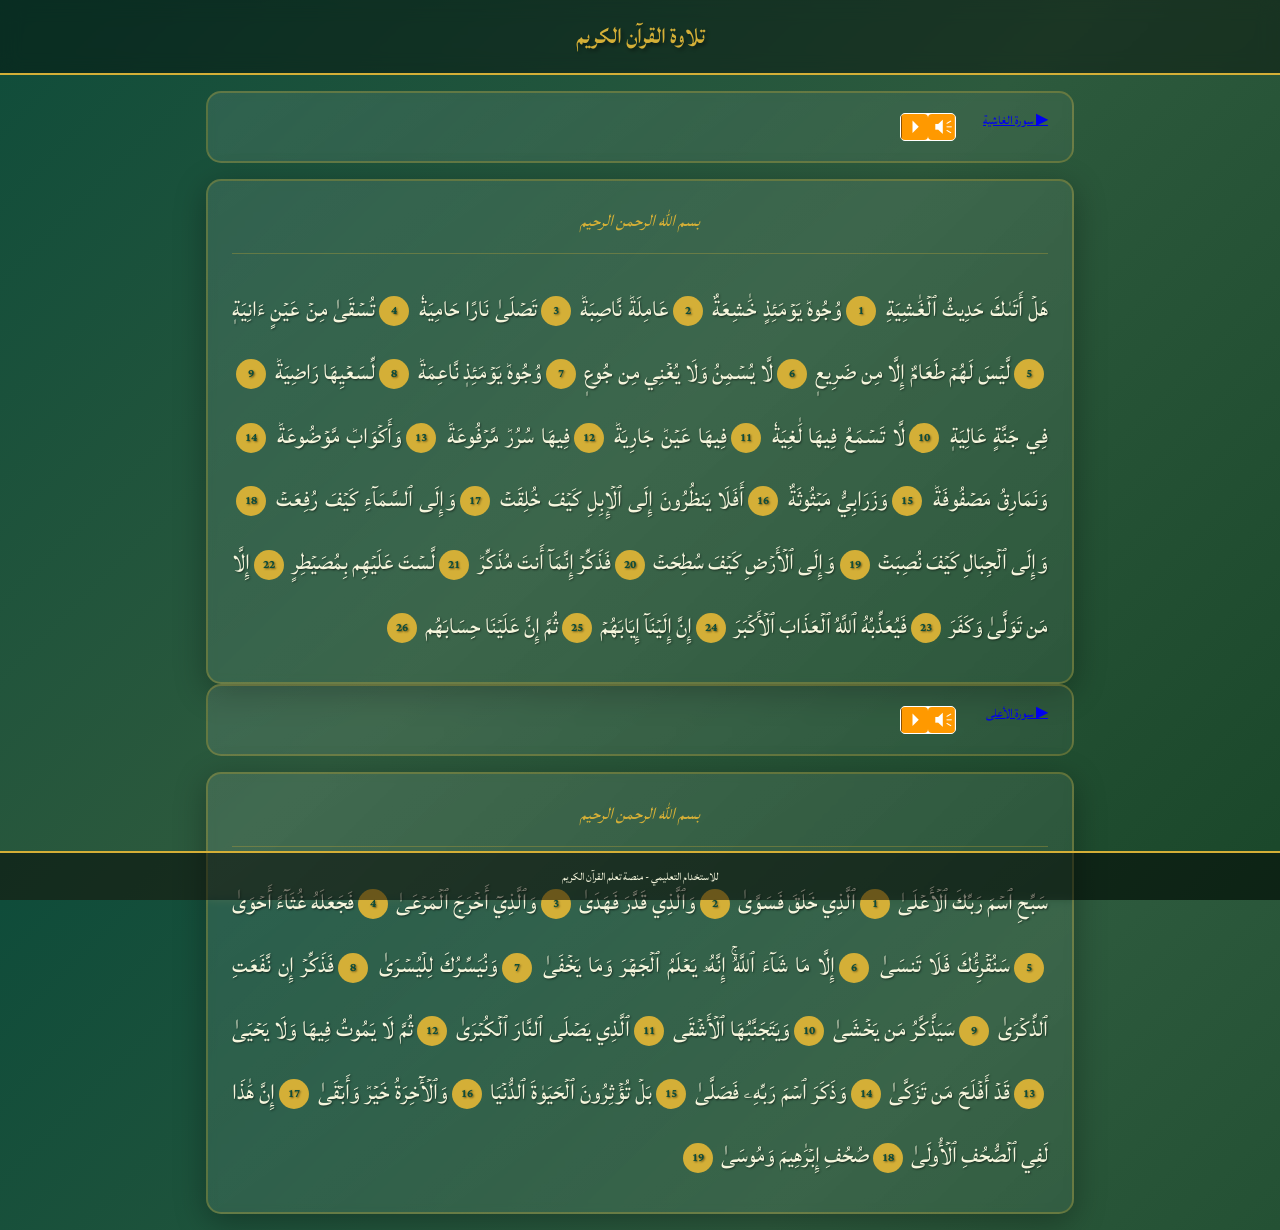
<file: index.html>
<!DOCTYPE html>
<html lang="ar" dir="rtl">
<head>
    <meta charset="UTF-8">
    <meta http-equiv="Cache-Control" content="no-cache, no-store, must-revalidate">
    <meta http-equiv="Pragma" content="no-cache">
    <meta http-equiv="Expires" content="0">
    <meta name="viewport" content="width=device-width, initial-scale=1.0">
    <title>سورة الغاشية - تلاوة القرآن الكريم</title>
    <link rel="preconnect" href="https://fonts.googleapis.com">
    <link rel="preconnect" href="https://fonts.gstatic.com" crossorigin>
    <link href="https://fonts.googleapis.com/css2?family=Lateef:wght@400;600;700&family=Amiri:wght@400;700&display=swap" rel="stylesheet">
    <link rel="stylesheet" type="text/css" href="css/jquery.mb.miniAudioPlayer.css" title="style" media="screen"/>
    <script src="https://ajax.googleapis.com/ajax/libs/jquery/2.1.4/jquery.js"></script>
    <script type="text/javascript" src="jquery.jplayer.min.js"></script>
    <script type="text/javascript" src="jquery.mb.miniAudioPlayer.js"></script>
    <style>
        :root {
            --primary-dark: #0f4c3a;
            --primary-med: #2d5a3d;
            --primary-light: #1a472a;
            --gold: #d4af37;
            --gold-light: #f4e67c;
            --bg-cream: #f5f5dc;
            --text-dark: #1a1a1a;
        }

        html {
            height: 100%;
        }

        * {
            margin: 0;
            padding: 0;
            box-sizing: border-box;
        }

        body {
            min-height: 100%;
            width: 100%;
            height: 100%;
            background: linear-gradient(135deg, var(--primary-dark) 0%, var(--primary-med) 50%, var(--primary-light) 100%);
            color: var(--bg-cream);
            font-family: 'Lateef', 'Amiri', serif;
            padding-bottom: 80px;
        }

        header {
            background: rgba(0, 0, 0, 0.4);
            backdrop-filter: blur(10px);
            border-bottom: 2px solid var(--gold);
            padding: 1rem;
            text-align: center;
        }

        header h1 {
            color: var(--gold);
            font-size: 1.8rem;
            font-weight: 700;
            text-shadow: 2px 2px 4px rgba(0,0,0,0.5);
        }

        .container {
            max-width: 900px;
            margin: 0 auto;
            padding: 1rem;
        }

        .surah-header {
            background: linear-gradient(145deg, rgba(255,255,255,0.1), rgba(255,255,255,0.05));
            border: 2px solid rgba(212, 175, 55, 0.3);
            border-radius: 15px;
            padding: 1rem 1.5rem;
            margin-bottom: 1rem;
            backdrop-filter: blur(5px);
            min-height: 60px;
            display: flex;
            align-items: center;
        }

        .surah-title-row {
            display: flex;
            align-items: center;
            gap: 0.75rem;
            flex-wrap: wrap;
        }

        .surah-name {
            font-size: 1.6rem;
            color: var(--gold);
            font-weight: 700;
        }

        .audio-player {
            height: 36px !important;
            width: 90px !important;
            display: inline-block !important;
        }

        .audio-player.mbMiniPlayer {
            display: inline-block !important;
            visibility: visible !important;
        }

.playerTable {
            display: inline-flex;
            align-items: center;
            gap: 2px;
        }

        .mbMiniPlayer {
            display: inline-block !important;
            visibility: visible !important;
            opacity: 1 !important;
        }

        .mbMiniPlayer .playerTable {
            visibility: visible !important;
        }

        .text-section {
            background: linear-gradient(145deg, rgba(255,255,255,0.1), rgba(255,255,255,0.05));
            border: 2px solid rgba(212, 175, 55, 0.3);
            border-radius: 15px;
            padding: 1.5rem;
            backdrop-filter: blur(5px);
            box-shadow: 0 8px 32px rgba(0,0,0,0.3);
            transition: all 0.3s ease;
        }

        .text-section {
            display: block;
        }

        .bismillah {
            font-size: 1.4rem;
            color: var(--gold);
            text-align: center;
            margin-bottom: 1.5rem;
            font-style: italic;
            padding-bottom: 1rem;
            border-bottom: 1px solid rgba(212, 175, 55, 0.3);
        }

        .arabic-text {
            font-size: 1.8rem;
            line-height: 2.2;
            text-align: justify;
            color: var(--bg-cream);
            text-shadow: 1px 1px 2px rgba(0,0,0,0.5);
        }

        .verse {
            display: inline;
        }

        .verse-number {
            display: inline-block;
            background: var(--gold);
            color: var(--primary-dark);
            border-radius: 50%;
            width: 30px;
            height: 30px;
            text-align: center;
            line-height: 30px;
            font-weight: bold;
            margin: 0 4px;
            font-size: 0.95rem;
            vertical-align: middle;
        }

        footer {
            position: fixed;
            bottom: 0;
            left: 0;
            right: 0;
            padding: 0.8rem;
            background: rgba(0, 0, 0, 0.5);
            color: var(--bg-cream);
            text-align: center;
            border-top: 2px solid var(--gold);
            font-size: 0.9rem;
        }

        @media (max-width: 600px) {
            header h1 {
                font-size: 1.5rem;
            }

            .surah-name {
                font-size: 1.3rem;
            }

            .bismillah {
                font-size: 1.2rem;
            }

            .arabic-text {
                font-size: 1.4rem;
                line-height: 2;
            }

            .verse-number {
                width: 26px;
                height: 26px;
                line-height: 26px;
                font-size: 0.85rem;
            }

            .container {
                padding: 0.75rem;
            }

            .text-section {
                padding: 1rem;
            }

            .audio-player {
                width: 70px !important;
                height: 32px !important;
            }
        }

        @media (max-width: 400px) {
            .arabic-text {
                font-size: 1.2rem;
            }

            .verse-number {
                width: 24px;
                height: 24px;
                line-height: 24px;
                font-size: 0.8rem;
            }
        }
    </style>
</head>
<body>
    <header>
        <h1>تلاوة القرآن الكريم</h1>
    </header>

    <div class="container">
        <!-- سورة الغاشية -->
        <div class="surah-header">
            <div class="surah-title-row">
                <div class="playerTable" id="mp_player_ghashiya" isplaying="false" style="display:inline-flex; vertical-align:middle; align-items:center;">
                    <a class="audio-player {skin:'orange', autoPlay:false, width: 90, height: 36, textSection:'#textGhashiya'}" href="alhashiya.mp3">▶ سورة الغاشية</a>
                </div>
            </div>
        </div>

        <div class="text-section" id="textGhashiya">
            <div class="bismillah">بسم الله الرحمن الرحيم</div>
            <div class="arabic-text" id="quranTextGhashiya"></div>
        </div>

        <!-- سورة الأعلى -->
        <div class="surah-header">
            <div class="surah-title-row">
                <div class="playerTable" id="mp_player_aala" isplaying="false" style="display:inline-flex; vertical-align:middle; align-items:center;">
                    <a class="audio-player {skin:'orange', autoPlay:false, width: 90, height: 36, textSection:'#textAala'}" href="alaala.mp3">▶ سورة الأعلى</a>
                </div>
            </div>
        </div>

        <div class="text-section" id="textAala">
            <div class="bismillah">بسم الله الرحمن الرحيم</div>
            <div class="arabic-text" id="quranTextAala"></div>
        </div>
    </div>

    <footer>
        <p>للاستخدام التعليمي - منصة تعلم القرآن الكريم</p>
    </footer>

    <script>
        function initPlayer() {
            if (typeof $.fn.mb_miniPlayer === 'function') {
                $(".audio-player").mb_miniPlayer();
            } else {
                setTimeout(initPlayer, 100);
            }
        }
        $(window).on('load', initPlayer);
        $(document).ready(function() {
            setTimeout(initPlayer, 50);
        });

        const surahs = {
            Ghashiya: [
                { text: "هَلۡ أَتَىٰكَ حَدِيثُ ٱلۡغَٰشِيَةِ", num: 1 },
                { text: "وُجُوهٞ يَوۡمَئِذٍ خَٰشِعَةٌ", num: 2 },
                { text: "عَامِلَةٞ نَّاصِبَةٞ", num: 3 },
                { text: "تَصۡلَىٰ نَارًا حَامِيَةٗ", num: 4 },
                { text: "تُسۡقَىٰ مِنۡ عَيۡنٍ ءَانِيَةٖ", num: 5 },
                { text: "لَّيۡسَ لَهُمۡ طَعَامٌ إِلَّا مِن ضَرِيعٖ", num: 6 },
                { text: "لَّا يُسۡمِنُ وَلَا يُغۡنِي مِن جُوعٖ", num: 7 },
                { text: "وُجُوهٞ يَوۡمَئِذٖ نَّاعِمَةٞ", num: 8 },
                { text: "لِّسَعۡيِهَا رَاضِيَةٞ", num: 9 },
                { text: "فِي جَنَّةٍ عَالِيَةٖ", num: 10 },
                { text: "لَّا تَسۡمَعُ فِيهَا لَٰغِيَةٗ", num: 11 },
                { text: "فِيهَا عَيۡنٞ جَارِيَةٞ", num: 12 },
                { text: "فِيهَا سُرُرٞ مَّرۡفُوعَةٞ", num: 13 },
                { text: "وَأَكۡوَابٞ مَّوۡضُوعَةٞ", num: 14 },
                { text: "وَنَمَارِقُ مَصۡفُوفَةٞ", num: 15 },
                { text: "وَزَرَابِيُّ مَبۡثُوثَةٌ", num: 16 },
                { text: "أَفَلَا يَنظُرُونَ إِلَى ٱلۡإِبِلِ كَيۡفَ خُلِقَتۡ", num: 17 },
                { text: "وَإِلَى ٱلسَّمَآءِ كَيۡفَ رُفِعَتۡ", num: 18 },
                { text: "وَإِلَى ٱلۡجِبَالِ كَيۡفَ نُصِبَتۡ", num: 19 },
                { text: "وَإِلَى ٱلۡأَرۡضِ كَيۡفَ سُطِحَتۡ", num: 20 },
                { text: "فَذَكِّرۡ إِنَّمَآ أَنتَ مُذَكِّرٞ", num: 21 },
                { text: "لَّسۡتَ عَلَيۡهِم بِمُصَيۡطِرٍ", num: 22 },
                { text: "إِلَّا مَن تَوَلَّىٰ وَكَفَرَ", num: 23 },
                { text: "فَيُعَذِّبُهُ ٱللَّهُ ٱلۡعَذَابَ ٱلۡأَكۡبَرَ", num: 24 },
                { text: "إِنَّ إِلَيۡنَآ إِيَابَهُمۡ", num: 25 },
                { text: "ثُمَّ إِنَّ عَلَيۡنَا حِسَابَهُم", num: 26 }
            ],
            Aala: [
                { text: "سَبِّحِ ٱسۡمَ رَبِّكَ ٱلۡأَعۡلَىٰ", num: 1 },
                { text: "ٱلَّذِي خَلَقَ فَسَوَّىٰ", num: 2 },
                { text: "وَٱلَّذِي قَدَّرَ فَهَدَىٰ", num: 3 },
                { text: "وَٱلَّذِيٓ أَخۡرَجَ ٱلۡمَرۡعَىٰ", num: 4 },
                { text: "فَجَعَلَهُ غُثَآءً أَحۡوَىٰ", num: 5 },
                { text: "سَنُقۡرِئُكَ فَلَا تَنسَىٰ", num: 6 },
                { text: "إِلَّا مَا شَآءَ ٱللَّهُۚ إِنَّهُۥ يَعۡلَمُ ٱلۡجَهۡرَ وَمَا يَخۡفَىٰ", num: 7 },
                { text: "وَنُيَسِّرُكَ لِلۡيُسۡرَىٰ", num: 8 },
                { text: "فَذَكِّرۡ إِن نَّفَعَتِ ٱلذِّكۡرَىٰ", num: 9 },
                { text: "سَيَذَّكَّرُ مَن يَخۡشَىٰ", num: 10 },
                { text: "وَيَتَجَنَّبُهَا ٱلۡأَشۡقَى", num: 11 },
                { text: "ٱلَّذِي يَصۡلَى ٱلنَّارَ ٱلۡكُبۡرَىٰ", num: 12 },
                { text: "ثُمَّ لَا يَمُوتُ فِيهَا وَلَا يَحۡيَىٰ", num: 13 },
                { text: "قَدۡ أَفۡلَحَ مَن تَزَكَّىٰ", num: 14 },
                { text: "وَذَكَرَ ٱسۡمَ رَبِّهِۦ فَصَلَّىٰ", num: 15 },
                { text: "بَلۡ تُؤۡثِرُونَ ٱلۡحَيَوٰةَ ٱلدُّنۡيَا", num: 16 },
                { text: "وَٱلۡأٓخِرَةُ خَيۡرٞ وَأَبۡقَىٰ", num: 17 },
                { text: "إِنَّ هَٰذَا لَفِي ٱلۡصُّحُفِ ٱلۡأُولَىٰ", num: 18 },
                { text: "صُحُفِ إِبۡرَٰهِيمَ وَمُوسَىٰ", num: 19 }
            ]
        };

        function renderVerses(surahId, containerId) {
            const container = document.getElementById(containerId);
            container.innerHTML = surahs[surahId].map(verse => 
                `<div class="verse">${verse.text} <span class="verse-number">${verse.num}</span></div>`
            ).join('');
        }

        document.addEventListener('DOMContentLoaded', function() {
            renderVerses('Ghashiya', 'quranTextGhashiya');
            renderVerses('Aala', 'quranTextAala');
        });
    </script>
</body>
</html>
</file>
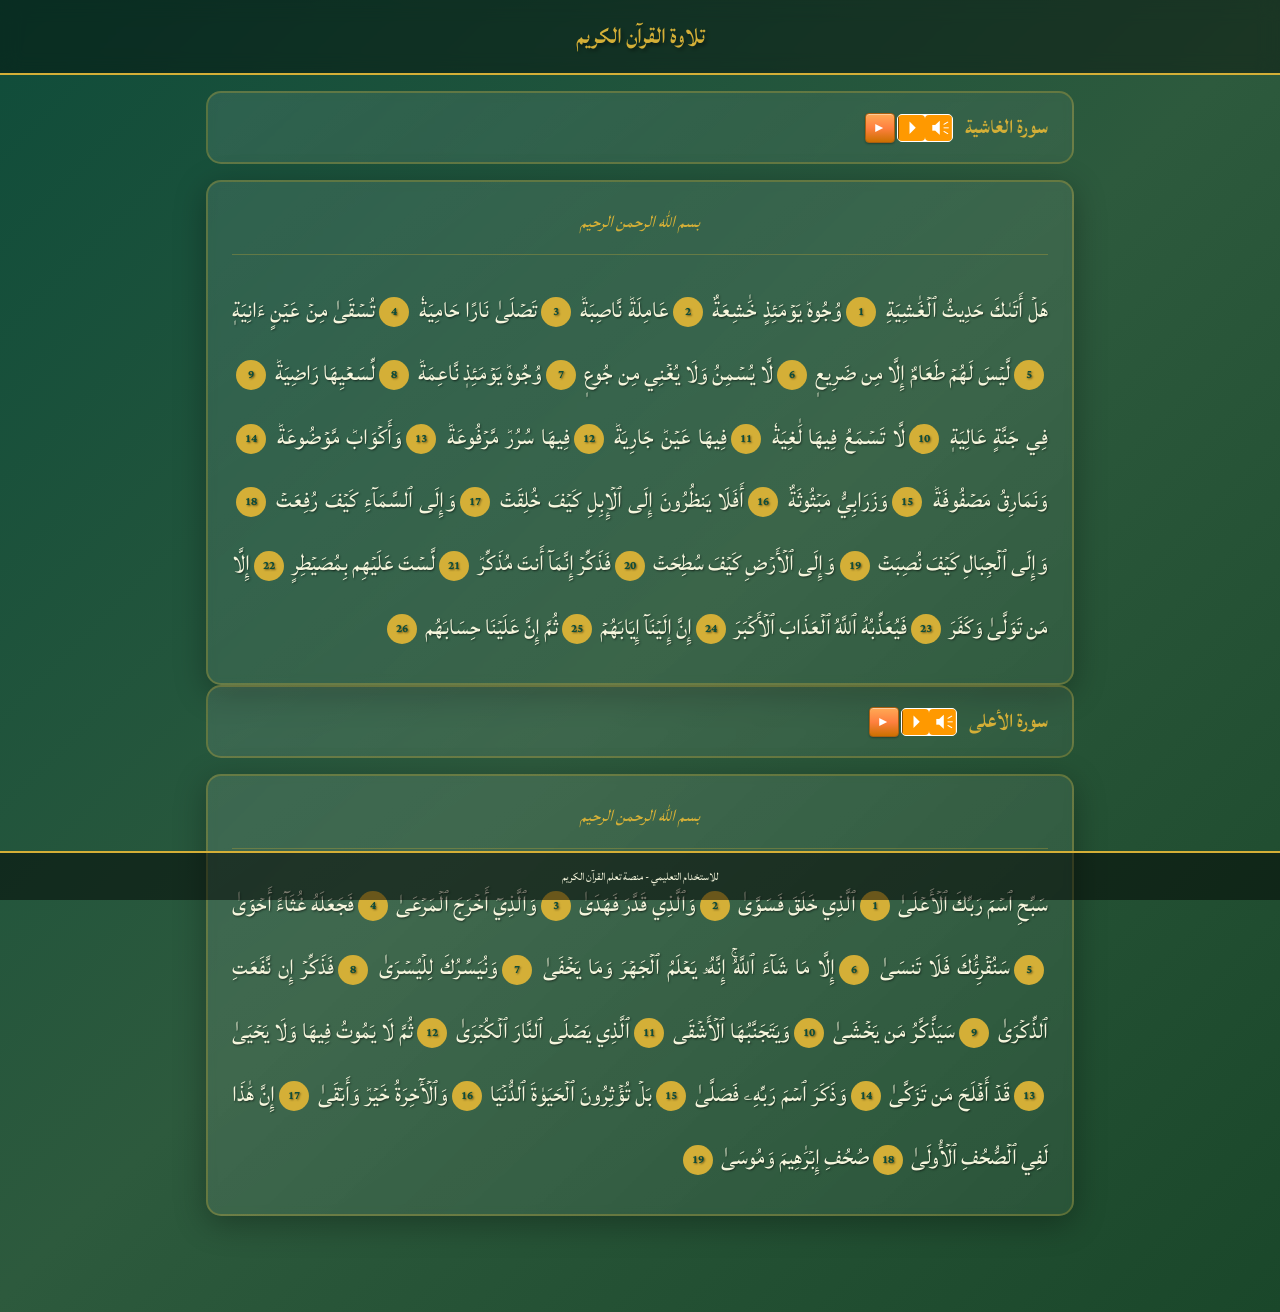
<file: coran.html>
<!DOCTYPE html>
<html lang="ar" dir="rtl">
<head>
    <meta charset="UTF-8">
    <meta name="viewport" content="width=device-width, initial-scale=1.0">
    <title>سورة الغاشية - تلاوة القرآن الكريم</title>
    <link rel="preconnect" href="https://fonts.googleapis.com">
    <link rel="preconnect" href="https://fonts.gstatic.com" crossorigin>
    <link href="https://fonts.googleapis.com/css2?family=Lateef:wght@400;600;700&family=Amiri:wght@400;700&display=swap" rel="stylesheet">
    <link rel="stylesheet" type="text/css" href="css/jquery.mb.miniAudioPlayer.css" title="style" media="screen"/>
    <script src="https://ajax.googleapis.com/ajax/libs/jquery/2.1.4/jquery.js"></script>
    <script type="text/javascript" src="jquery.mb.miniAudioPlayer.js"></script>
    <style>
        :root {
            --primary-dark: #0f4c3a;
            --primary-med: #2d5a3d;
            --primary-light: #1a472a;
            --gold: #d4af37;
            --gold-light: #f4e67c;
            --bg-cream: #f5f5dc;
            --text-dark: #1a1a1a;
        }

        * {
            margin: 0;
            padding: 0;
            box-sizing: border-box;
        }

        body {
            min-height: 100vh;
            background: linear-gradient(135deg, var(--primary-dark) 0%, var(--primary-med) 50%, var(--primary-light) 100%);
            color: var(--bg-cream);
            font-family: 'Lateef', 'Amiri', serif;
            padding-bottom: 80px;
        }

        header {
            background: rgba(0, 0, 0, 0.4);
            backdrop-filter: blur(10px);
            border-bottom: 2px solid var(--gold);
            padding: 1rem;
            text-align: center;
        }

        header h1 {
            color: var(--gold);
            font-size: 1.8rem;
            font-weight: 700;
            text-shadow: 2px 2px 4px rgba(0,0,0,0.5);
        }

        .container {
            max-width: 900px;
            margin: 0 auto;
            padding: 1rem;
        }

        .surah-header {
            background: linear-gradient(145deg, rgba(255,255,255,0.1), rgba(255,255,255,0.05));
            border: 2px solid rgba(212, 175, 55, 0.3);
            border-radius: 15px;
            padding: 1rem 1.5rem;
            margin-bottom: 1rem;
            backdrop-filter: blur(5px);
        }

        .surah-title-row {
            display: flex;
            align-items: center;
            gap: 0.75rem;
            flex-wrap: wrap;
        }

        .surah-name {
            font-size: 1.6rem;
            color: var(--gold);
            font-weight: 700;
        }

        .audio-player {
            height: 36px !important;
            width: 90px !important;
        }

        .playerTable {
            display: inline-flex;
            align-items: center;
            gap: 2px;
        }

        .playerTable .toggle-btn {
            cursor: pointer;
            display: inline-flex;
            align-items: center;
            justify-content: center;
            width: 30px;
            height: 30px;
            font-size: 0.85rem;
            text-decoration: none;
            border: 1px solid #a85e10;
            border-radius: 4px;
            background: linear-gradient(180deg, #ffaa55 0%, #ff8040 50%, #cc7000 100%);
            box-shadow: inset 0 1px 0 rgba(255,255,255,0.4), 0 1px 2px rgba(0,0,0,0.3);
        }

        .playerTable .toggle-btn:hover {
            background: linear-gradient(180deg, #ffbb66 0%, #ff9050 50%, #dd8011 100%);
        }

        .playerTable .toggle-btn .fold-icon {
            font-size: 0.85rem;
            color: #ffffff;
            transition: transform 0.3s ease;
        }

        .playerTable .toggle-btn.collapsed .fold-icon {
            transform: rotate(-90deg);
        }

        .text-section {
            background: linear-gradient(145deg, rgba(255,255,255,0.1), rgba(255,255,255,0.05));
            border: 2px solid rgba(212, 175, 55, 0.3);
            border-radius: 15px;
            padding: 1.5rem;
            backdrop-filter: blur(5px);
            box-shadow: 0 8px 32px rgba(0,0,0,0.3);
            transition: all 0.3s ease;
        }

        .text-section.collapsed {
            display: none;
        }

        .bismillah {
            font-size: 1.4rem;
            color: var(--gold);
            text-align: center;
            margin-bottom: 1.5rem;
            font-style: italic;
            padding-bottom: 1rem;
            border-bottom: 1px solid rgba(212, 175, 55, 0.3);
        }

        .arabic-text {
            font-size: 1.8rem;
            line-height: 2.2;
            text-align: justify;
            color: var(--bg-cream);
            text-shadow: 1px 1px 2px rgba(0,0,0,0.5);
        }

        .verse {
            display: inline;
        }

        .verse-number {
            display: inline-block;
            background: var(--gold);
            color: var(--primary-dark);
            border-radius: 50%;
            width: 30px;
            height: 30px;
            text-align: center;
            line-height: 30px;
            font-weight: bold;
            margin: 0 4px;
            font-size: 0.95rem;
            vertical-align: middle;
        }

        footer {
            position: fixed;
            bottom: 0;
            left: 0;
            right: 0;
            padding: 0.8rem;
            background: rgba(0, 0, 0, 0.5);
            color: var(--bg-cream);
            text-align: center;
            border-top: 2px solid var(--gold);
            font-size: 0.9rem;
        }

        @media (max-width: 600px) {
            header h1 {
                font-size: 1.5rem;
            }

            .surah-name {
                font-size: 1.3rem;
            }

            .bismillah {
                font-size: 1.2rem;
            }

            .arabic-text {
                font-size: 1.4rem;
                line-height: 2;
            }

            .verse-number {
                width: 26px;
                height: 26px;
                line-height: 26px;
                font-size: 0.85rem;
            }

            .container {
                padding: 0.75rem;
            }

            .text-section {
                padding: 1rem;
            }

            .audio-player, .toggle-btn {
                width: 70px !important;
                height: 32px !important;
            }
        }

        @media (max-width: 400px) {
            .arabic-text {
                font-size: 1.2rem;
            }

            .verse-number {
                width: 24px;
                height: 24px;
                line-height: 24px;
                font-size: 0.8rem;
            }
        }
    </style>
</head>
<body>
    <header>
        <h1>تلاوة القرآن الكريم</h1>
    </header>

    <div class="container">
        <!-- سورة الغاشية -->
        <div class="surah-header">
            <div class="surah-title-row">
                <div class="surah-name">سورة الغاشية</div>
                <div class="playerTable" id="mp_player_ghashiya" isplaying="false" style="display:inline-flex; vertical-align:middle; align-items:center;">
                    <a class="audio-player {skin:'orange', autoPlay:false, width: 90, height: 36}" href="سورة الغاشية.mp3">▶ سورة الغاشية</a>
                    <a class="toggle-btn collapsed" id="toggleGhashiya" onclick="toggleText('Ghashiya'); return false;">
                        <span class="fold-icon">▼</span>
                    </a>
                </div>
            </div>
        </div>

        <div class="text-section" id="textGhashiya">
            <div class="bismillah">بسم الله الرحمن الرحيم</div>
            <div class="arabic-text" id="quranTextGhashiya"></div>
        </div>

        <!-- سورة الأعلى -->
        <div class="surah-header">
            <div class="surah-title-row">
                <div class="surah-name">سورة الأعلى</div>
                <div class="playerTable" id="mp_player_aala" isplaying="false" style="display:inline-flex; vertical-align:middle; align-items:center;">
                    <a class="audio-player {skin:'orange', autoPlay:false, width: 90, height: 36}" href="سورة الأعلى.mp3">▶ سورة الأعلى</a>
                    <a class="toggle-btn collapsed" id="toggleAala" onclick="toggleText('Aala'); return false;">
                        <span class="fold-icon">▼</span>
                    </a>
                </div>
            </div>
        </div>

        <div class="text-section" id="textAala">
            <div class="bismillah">بسم الله الرحمن الرحيم</div>
            <div class="arabic-text" id="quranTextAala"></div>
        </div>
    </div>

    <footer>
        <p>للاستخدام التعليمي - منصة تعلم القرآن الكريم</p>
    </footer>

    <script>
        $(function(){
            $(".audio-player").mb_miniPlayer();
        });

        const surahs = {
            Ghashiya: [
                { text: "هَلۡ أَتَىٰكَ حَدِيثُ ٱلۡغَٰشِيَةِ", num: 1 },
                { text: "وُجُوهٞ يَوۡمَئِذٍ خَٰشِعَةٌ", num: 2 },
                { text: "عَامِلَةٞ نَّاصِبَةٞ", num: 3 },
                { text: "تَصۡلَىٰ نَارًا حَامِيَةٗ", num: 4 },
                { text: "تُسۡقَىٰ مِنۡ عَيۡنٍ ءَانِيَةٖ", num: 5 },
                { text: "لَّيۡسَ لَهُمۡ طَعَامٌ إِلَّا مِن ضَرِيعٖ", num: 6 },
                { text: "لَّا يُسۡمِنُ وَلَا يُغۡنِي مِن جُوعٖ", num: 7 },
                { text: "وُجُوهٞ يَوۡمَئِذٖ نَّاعِمَةٞ", num: 8 },
                { text: "لِّسَعۡيِهَا رَاضِيَةٞ", num: 9 },
                { text: "فِي جَنَّةٍ عَالِيَةٖ", num: 10 },
                { text: "لَّا تَسۡمَعُ فِيهَا لَٰغِيَةٗ", num: 11 },
                { text: "فِيهَا عَيۡنٞ جَارِيَةٞ", num: 12 },
                { text: "فِيهَا سُرُرٞ مَّرۡفُوعَةٞ", num: 13 },
                { text: "وَأَكۡوَابٞ مَّوۡضُوعَةٞ", num: 14 },
                { text: "وَنَمَارِقُ مَصۡفُوفَةٞ", num: 15 },
                { text: "وَزَرَابِيُّ مَبۡثُوثَةٌ", num: 16 },
                { text: "أَفَلَا يَنظُرُونَ إِلَى ٱلۡإِبِلِ كَيۡفَ خُلِقَتۡ", num: 17 },
                { text: "وَإِلَى ٱلسَّمَآءِ كَيۡفَ رُفِعَتۡ", num: 18 },
                { text: "وَإِلَى ٱلۡجِبَالِ كَيۡفَ نُصِبَتۡ", num: 19 },
                { text: "وَإِلَى ٱلۡأَرۡضِ كَيۡفَ سُطِحَتۡ", num: 20 },
                { text: "فَذَكِّرۡ إِنَّمَآ أَنتَ مُذَكِّرٞ", num: 21 },
                { text: "لَّسۡتَ عَلَيۡهِم بِمُصَيۡطِرٍ", num: 22 },
                { text: "إِلَّا مَن تَوَلَّىٰ وَكَفَرَ", num: 23 },
                { text: "فَيُعَذِّبُهُ ٱللَّهُ ٱلۡعَذَابَ ٱلۡأَكۡبَرَ", num: 24 },
                { text: "إِنَّ إِلَيۡنَآ إِيَابَهُمۡ", num: 25 },
                { text: "ثُمَّ إِنَّ عَلَيۡنَا حِسَابَهُم", num: 26 }
            ],
            Aala: [
                { text: "سَبِّحِ ٱسۡمَ رَبِّكَ ٱلۡأَعۡلَىٰ", num: 1 },
                { text: "ٱلَّذِي خَلَقَ فَسَوَّىٰ", num: 2 },
                { text: "وَٱلَّذِي قَدَّرَ فَهَدَىٰ", num: 3 },
                { text: "وَٱلَّذِيٓ أَخۡرَجَ ٱلۡمَرۡعَىٰ", num: 4 },
                { text: "فَجَعَلَهُ غُثَآءً أَحۡوَىٰ", num: 5 },
                { text: "سَنُقۡرِئُكَ فَلَا تَنسَىٰ", num: 6 },
                { text: "إِلَّا مَا شَآءَ ٱللَّهُۚ إِنَّهُۥ يَعۡلَمُ ٱلۡجَهۡرَ وَمَا يَخۡفَىٰ", num: 7 },
                { text: "وَنُيَسِّرُكَ لِلۡيُسۡرَىٰ", num: 8 },
                { text: "فَذَكِّرۡ إِن نَّفَعَتِ ٱلذِّكۡرَىٰ", num: 9 },
                { text: "سَيَذَّكَّرُ مَن يَخۡشَىٰ", num: 10 },
                { text: "وَيَتَجَنَّبُهَا ٱلۡأَشۡقَى", num: 11 },
                { text: "ٱلَّذِي يَصۡلَى ٱلنَّارَ ٱلۡكُبۡرَىٰ", num: 12 },
                { text: "ثُمَّ لَا يَمُوتُ فِيهَا وَلَا يَحۡيَىٰ", num: 13 },
                { text: "قَدۡ أَفۡلَحَ مَن تَزَكَّىٰ", num: 14 },
                { text: "وَذَكَرَ ٱسۡمَ رَبِّهِۦ فَصَلَّىٰ", num: 15 },
                { text: "بَلۡ تُؤۡثِرُونَ ٱلۡحَيَوٰةَ ٱلدُّنۡيَا", num: 16 },
                { text: "وَٱلۡأٓخِرَةُ خَيۡرٞ وَأَبۡقَىٰ", num: 17 },
                { text: "إِنَّ هَٰذَا لَفِي ٱلۡصُّحُفِ ٱلۡأُولَىٰ", num: 18 },
                { text: "صُحُفِ إِبۡرَٰهِيمَ وَمُوسَىٰ", num: 19 }
            ]
        };

        const visibilityState = {
            Ghashiya: true,
            Aala: true
        };

        function renderVerses(surahId, containerId) {
            const container = document.getElementById(containerId);
            container.innerHTML = surahs[surahId].map(verse => 
                `<div class="verse">${verse.text} <span class="verse-number">${verse.num}</span></div>`
            ).join('');
        }

        function toggleText(surahId) {
            const textSection = document.getElementById('text' + surahId);
            const toggleBtn = document.getElementById('toggle' + surahId);
            
            visibilityState[surahId] = !visibilityState[surahId];
            
            if (visibilityState[surahId]) {
                textSection.classList.remove('collapsed');
                toggleBtn.classList.remove('collapsed');
            } else {
                textSection.classList.add('collapsed');
                toggleBtn.classList.add('collapsed');
            }
        }

        document.addEventListener('DOMContentLoaded', function() {
            renderVerses('Ghashiya', 'quranTextGhashiya');
            renderVerses('Aala', 'quranTextAala');
        });
    </script>
</body>
</html>
</file>
